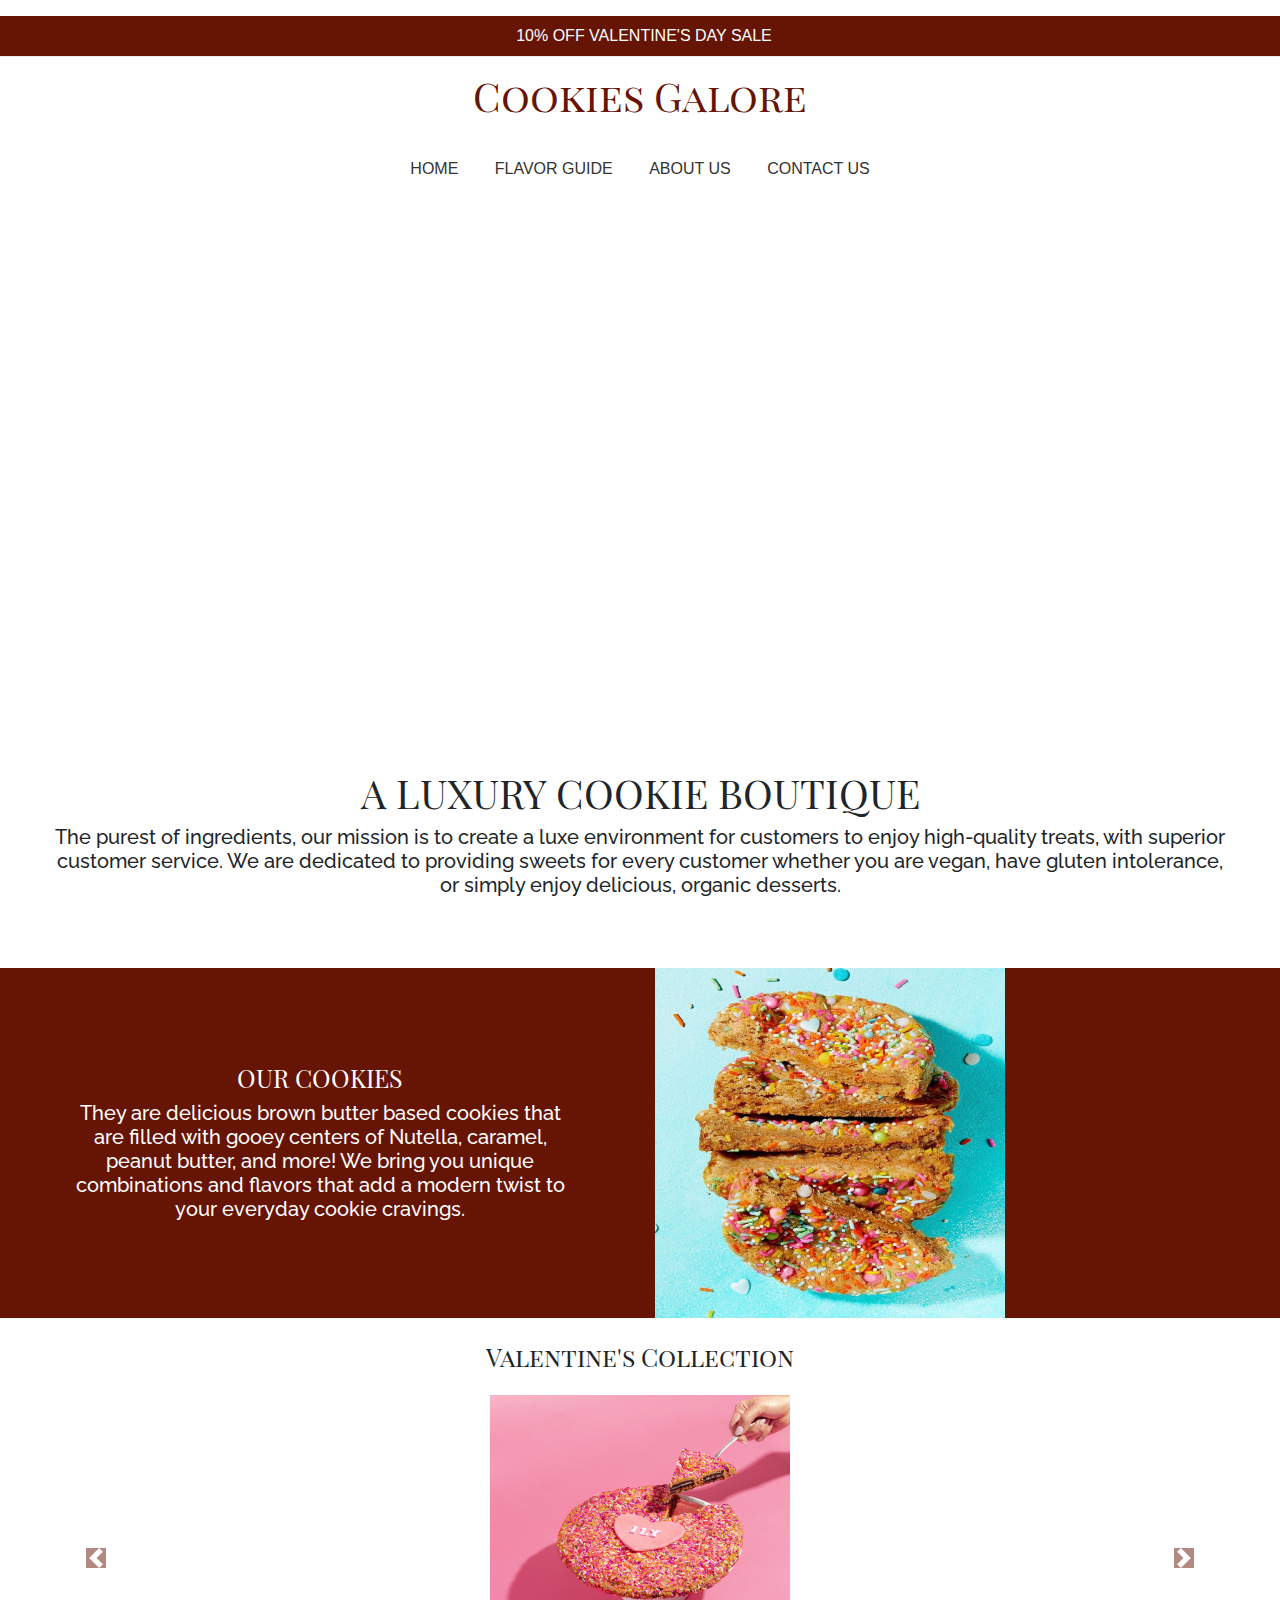
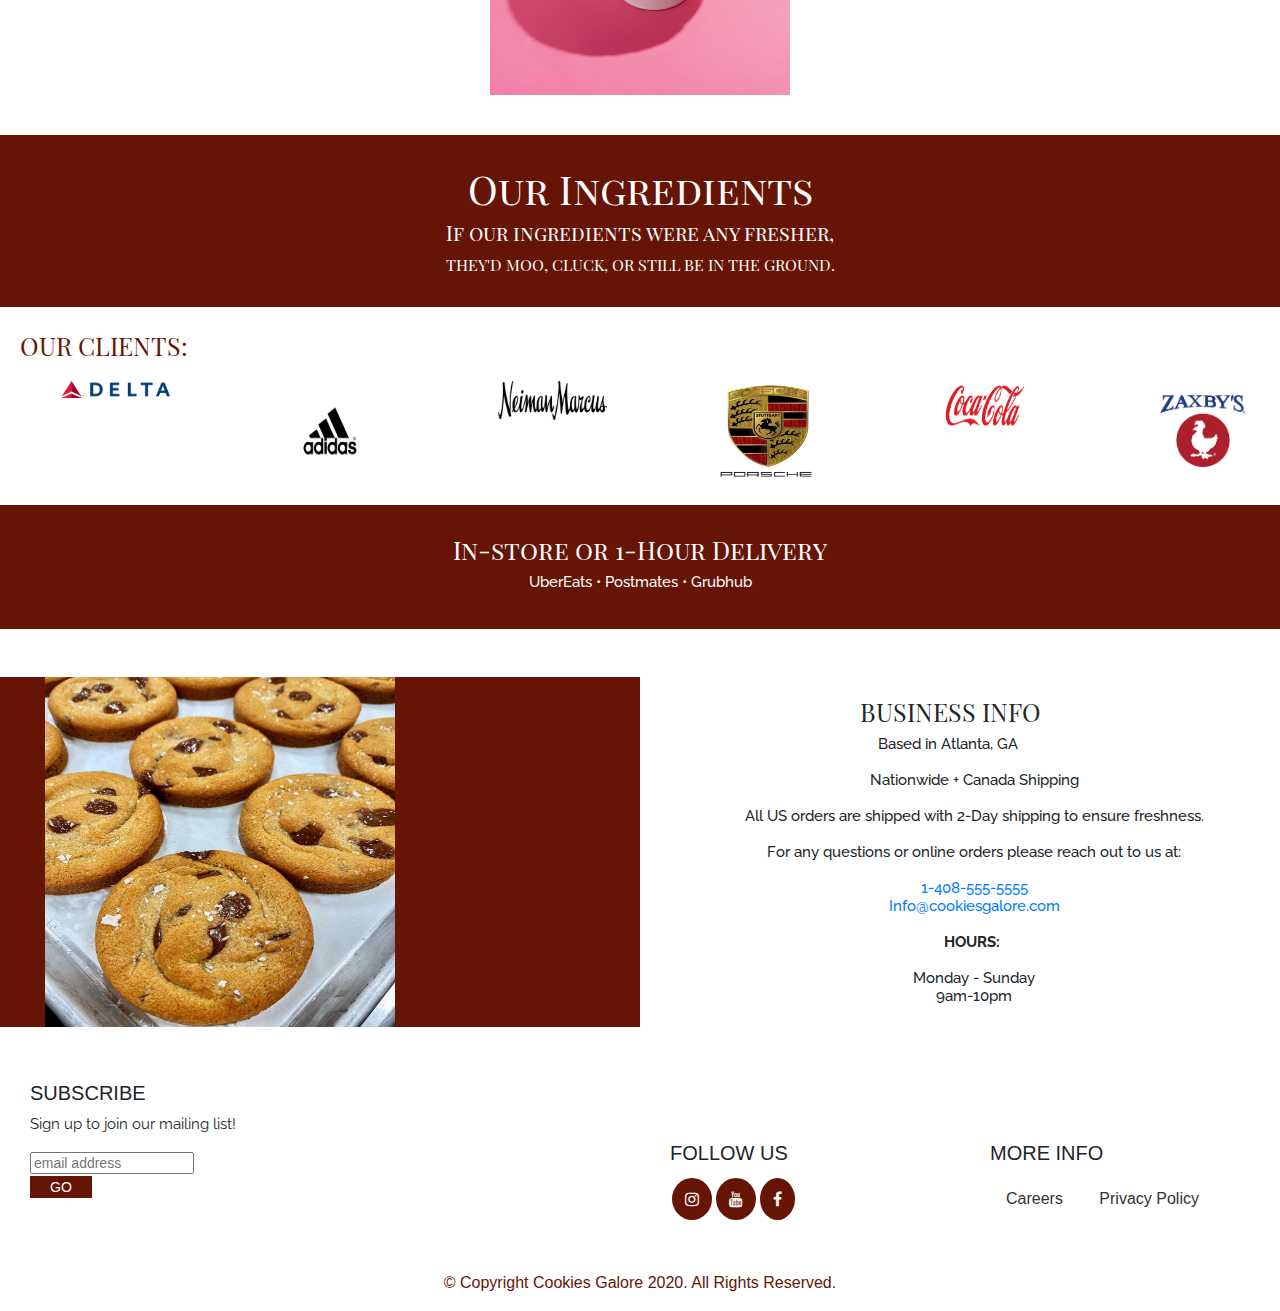
<file: CookiesGalore/index.html>
<html>
    <head>
        <link rel="stylesheet" href="https://stackpath.bootstrapcdn.com/bootstrap/4.4.1/css/bootstrap.min.css" integrity="sha384-Vkoo8x4CGsO3+Hhxv8T/Q5PaXtkKtu6ug5TOeNV6gBiFeWPGFN9MuhOf23Q9Ifjh" crossorigin="anonymous">
        <link rel="stylesheet" type="text/css" href="css/style.css">
        <link href="https://fonts.googleapis.com/css?family=Playfair+Display+SC&display=swap" rel="stylesheet">
        <link rel="stylesheet" href="https://cdnjs.cloudflare.com/ajax/libs/font-awesome/4.7.0/css/font-awesome.min.css">
        <link href="https://fonts.googleapis.com/css?family=Raleway:400,700&display=swap" rel="stylesheet">
        <script src="https:/code.jquery.com/jquery-3.4.1.js" integrity="sha256-WpOohJOqMqqyKL9FccASB9O0KwACQJpFTUBLTYOVvVU=" crossorigin="anonymous"></script>
        <script src="https://ajax.googleapis.com/ajax/libs/jquery/3.4.1/jquery.min.js"></script>
        <script src="https://maxcdn.bootstrapcdn.com/bootstrap/4.4.1/js/bootstrap.min.js"></script>
        <script src="js/script.js"></script>
        <title>Cookies Galore</title>
    </head>
    <body>
      <div class="site-wrap" id="home-section">

        <div class="site-mobile-menu site-navbar-target">
          <div class="site-mobile-menu-header">
            <div class="site-mobile-menu-close mt-3">
              <span class="icon-close2 js-menu-toggle"></span>
            </div>
          </div>
          <div class="site-mobile-menu-body"></div>
        </div>
  
  
        <div class="top-bar">
          <div class="container">
            <div class="row">
              <div class="col-12">
                <a href="flavorguide.html" class=""><span class="mr-2  icon-envelope-open-o"></span> <span class="d-none d-md-inline-block">10% OFF VALENTINE'S DAY SALE</span></a>
              </div>
            </div>
            </div>
            </div>

        <div id="cgtitle">
          </nav><h1><a href="index.html" style="color: #661404;">              
            Cookies Galore
          </a></h1>
        </nav>
        </div>
        <ul>
          <li><a href="index.html">HOME</a></li>
          <li><a href="flavorguide.html">FLAVOR GUIDE</a></li>
          <li class="dropdown">
            <a href="aboutus.html" class="dropbtn">ABOUT US</a>
            <div class="dropdown-content">
              <a href="locations.html">LOCATIONS</a>
              <a href="faq.html">FAQ</a></li>
          <li><a href="contactus.html">CONTACT US</a></li>    
            </div>
        </ul>
        </div>
        </nav>

    <br>
    <div class="parallax"></div>
    <div class="w3-panel" style= "height:200px; font-size:36px; text-align: center; padding-top: 40px; margin-bottom: 25px; padding: 50px 50px;">
        <h1>A LUXURY COOKIE BOUTIQUE</h1><h3 style="font-size: 20px; font-family: Raleway;">The purest of ingredients, our mission is to create a luxe environment for customers to enjoy high-quality treats, with superior customer service. We are dedicated to providing sweets for every customer whether you are vegan, have gluten intolerance, or simply enjoy delicious, organic desserts.</h3>
      </div>


    <div class="col sqs-col-12 span-12">
        <div class="sqs-block spacer-block sqs-block-spacer sized vsize-1" data-block-type="21" id="block-yui_3_17_2_2_1473964568934_11587">
        <div class="sqs-block-content">&nbsp;</div>
        </div><div class="row sqs-row">
        <div class="col sqs-col-10 span-10" id=introbg>
        <div class="sqs-block html-block sqs-block-html" data-block-type="2" id="block-yui_3_17_2_2_1453324303425_83835">
        <div class="sqs-block-content" style="padding: 50px 50px;">
        <h2 style="text-align:center; white-space:pre-wrap; padding-top: 45px;">OUR COOKIES</h2><h3 style="text-align:center;white-space:pre-wrap; font-family: Raleway;">They are delicious brown butter based cookies that are filled with gooey centers of Nutella, caramel, peanut butter, and more! We bring you unique combinations and flavors that add a modern twist to your everyday cookie cravings.</h3>
        </div>
        </div>
        </div>
        <div class="col sqs-col-1 span-1" id="introbg">
        <div class="sqs-block spacer-block sqs-block-spacer sized vsize-1" data-block-type="21" id="block-yui_3_17_2_2_1473964568934_12012">
        <div class="sqs-block-content">
            <img src="img/intropic.jpg" width="350px" height="350px">
        </div>
        </div>
        </div>
        </div>
        <div class="sqs-block spacer-block sqs-block-spacer sized vsize-1" data-block-type="21" id="block-yui_3_17_2_1_1555294651189_7896">
        <div class="sqs-block-content"></div>
        </div>
        </div>
        
        <br>

        <div class="w3-panel" style="text-align: center;">
            <h2 >Valentine's Collection</h2> 
            <div id="myCarousel" class="carousel slide" style="padding: 15px 15px; padding-bottom: 40px;">
            <div class="carousel-inner">
              <div class="carousel-item active">
                <img src="img/vday2.jpg" alt="Cake" width="300" height="300">
              </div>
              <div class="carousel-item">
                <img src="img/vday1.png" alt="Cpack" width="300" height="300">
              </div>
              <div class="carousel-item">
                <img src="img/vday3.jpg" alt="PB" width="300" height="300">
              </div>
            </div>
            <a class="carousel-control-prev" href="#myCarousel">
              <span class="carousel-control-prev-icon" style="background-color: #661404;"></span>
            </a>
            <a class="carousel-control-next" href="#myCarousel">
              <span class="carousel-control-next-icon" style="background-color: #661404;" ></span>
            </a>
          </div>
          </div>
        </div>
          

        <div class="w3-panel" id="ingred">
            <h1 class="p1">Our Ingredients</h1> 
            <h3 class="p2">If our ingredients were any fresher,</h3>
                THEY'D MOO, CLUCK, OR STILL BE IN THE GROUND.
          </div>
  

    <br> 

    <h2 style="color:#661404; font-family: Playfair Display SC; margin-bottom: 20px; padding: 0px 20px;">OUR CLIENTS:</h2>
        <div class="row">
            <div class="column">
              <img src="img/deltalogo.png" alt="deltalogo" style="width: 109px; height: 17px;">
            </div>
            <div class="column">
              <img src="img/alogo.png" alt="alogo" style="width: 100px; height: 100px;">
            </div>
            <div class="column">
                <img src="img/nmlogo.png" alt="mlogo" style="width: 109px; height: 39px;">
              </div>
            <div class="column">
                <img src="img/porlogo.png" alt="porlogo" style="width: 100px; height: 100px;">
            </div>
            <div class="column">
                <img src="img/cocacolalogo.png" alt="cocacolalogo" style="width: 100px; height: 50px;">
            </div>
            <div class="column">
                <img src="img/zlogo.png" alt="zlogo" style="width: 100px; height: 100px;">
            </div>
        </div>
    <br>
        

        <div class="w3-panel" id="ingred">
            <h2>In-store or 1-Hour Delivery</h2>
            <h4>UberEats • Postmates • Grubhub</h4>
          </div>  
    <br>

    <div class="col sqs-col-12 span-12">
        <div class="sqs-block spacer-block sqs-block-spacer sized vsize-1" data-block-type="21" id="block-yui_3_17_2_2_1473964568934_11587">
        <div class="sqs-block-content">&nbsp;</div>
        </div><div class="row sqs-row">
        <div class="col sqs-col-10 span-10" id="introbg">
        <div class="sqs-block html-block sqs-block-html" data-block-type="2" id="block-yui_3_17_2_2_1453324303425_83835">
        <div class="sqs-block-content">
            <img src="img/binfo.jpg" width="350px" height="350px" style="margin-left: 30px;">
        </div>
        </div>
        </div>
        <div class="col sqs-col-1 span-1">
        <div class="sqs-block spacer-block sqs-block-spacer sized vsize-1" data-block-type="21" id="block-yui_3_17_2_2_1473964568934_12012">
        <div class="sqs-block-content" style="text-align: right; margin-right: 20px;">
        <h2 style="text-align:center; white-space:pre-wrap; font-size:25px; padding-top: 20px;">BUSINESS INFO</h2><h3 style="text-align:center;white-space:pre-wrap; font-family: Raleway; font-size: 15px;">Based in Atlanta, GA 

            Nationwide + Canada Shipping
        
            All US orders are shipped with 2-Day shipping to ensure freshness.
            
            For any questions or online orders please reach out to us at:
            
            <a href="tel:1-408-555-5555">1-408-555-5555</a>
            <a href="mailto:cookiesgalore@gmail.com">Info@cookiesgalore.com</a>
            
            <strong>HOURS:</strong> 
            
            Monday - Sunday
            9am-10pm</h3>    
        </div>
        </div>
        </div>
        </div>
        <div class="sqs-block spacer-block sqs-block-spacer sized vsize-1" data-block-type="21" id="block-yui_3_17_2_1_1555294651189_7896">
        <div class="sqs-block-content"></div>
        </div>
        </div>        
     
    </body>

    <footer class="page-footer font-small blue pt-4">
        <div class="container-fluid text-center text-md-left">
          <div class="row">
            <div class="col-md-6 mt-md-0 mt-3" id="ftinfo">
    
              <h5 class="text-uppercase">SUBSCRIBE</h5>
              <p>Sign up to join our mailing list!</p>
             
<div id="mc_embed_signup">
<form action="https://gmail.us20.list-manage.com/subscribe/post?u=ee999fed09344fbc56c66e2a2&amp;id=c4110b6a38" method="post" id="mc-embedded-subscribe-form" name="mc-embedded-subscribe-form" class="validate" target="_blank" novalidate>
    <div id="mc_embed_signup_scroll">
	<input type="email" value="" name="EMAIL" class="email" id="mce-EMAIL" placeholder="email address" required>
    <div style="position: absolute; left: -5000px;" aria-hidden="true"><input type="text" name="b_ee999fed09344fbc56c66e2a2_c4110b6a38" tabindex="-1" value=""></div>
    <div class="clear">
    <input type="submit" value="GO" name="go" id="mc-embedded-subscribe" class="button" style="background-color:#661404; color: white; padding: 3px 20px; border: none; margin-top: 2px;"></div>
    </div>
</form>
</div>

      
            </div>
      
            <hr class="clearfix w-100 d-md-none pb-3">
            <div class="col-md-3 mb-md-0 mb-3" id="ftinfo">
              <h5 class="text-uppercase">Follow Us</h5>
      
              <ul class="list-unstyled">
                <li>
                  <a href="#" class="fa fa-instagram"></a>
                </li>
                <li>
                  <a href="#" class="fa fa-youtube"></a>
                </li>
                <li>
                  <a href="#" class="fa fa-facebook"></a>
                </li>
              </ul>
      
            </div>
            <div class="col-md-3 mb-md-0 mb-3" id="ftinfo">
              <h5 class="text-uppercase">More Info</h5>
      
              <ul class="list-unstyled" id="infocol">
                <li>
                  <a href="mailto:info@cookiesgalore.com">Careers</a>
                </li>
                <li>
                  <a href="#!">Privacy Policy</a>
                </li>
              </ul> 
            </div>
          </div>
        </div>
      
        <div class="footer-copyright text-center py-3" id="copyright">© Copyright Cookies Galore 2020. All Rights Reserved.</a>
        </div>
      
      </footer>
</html>
</file>
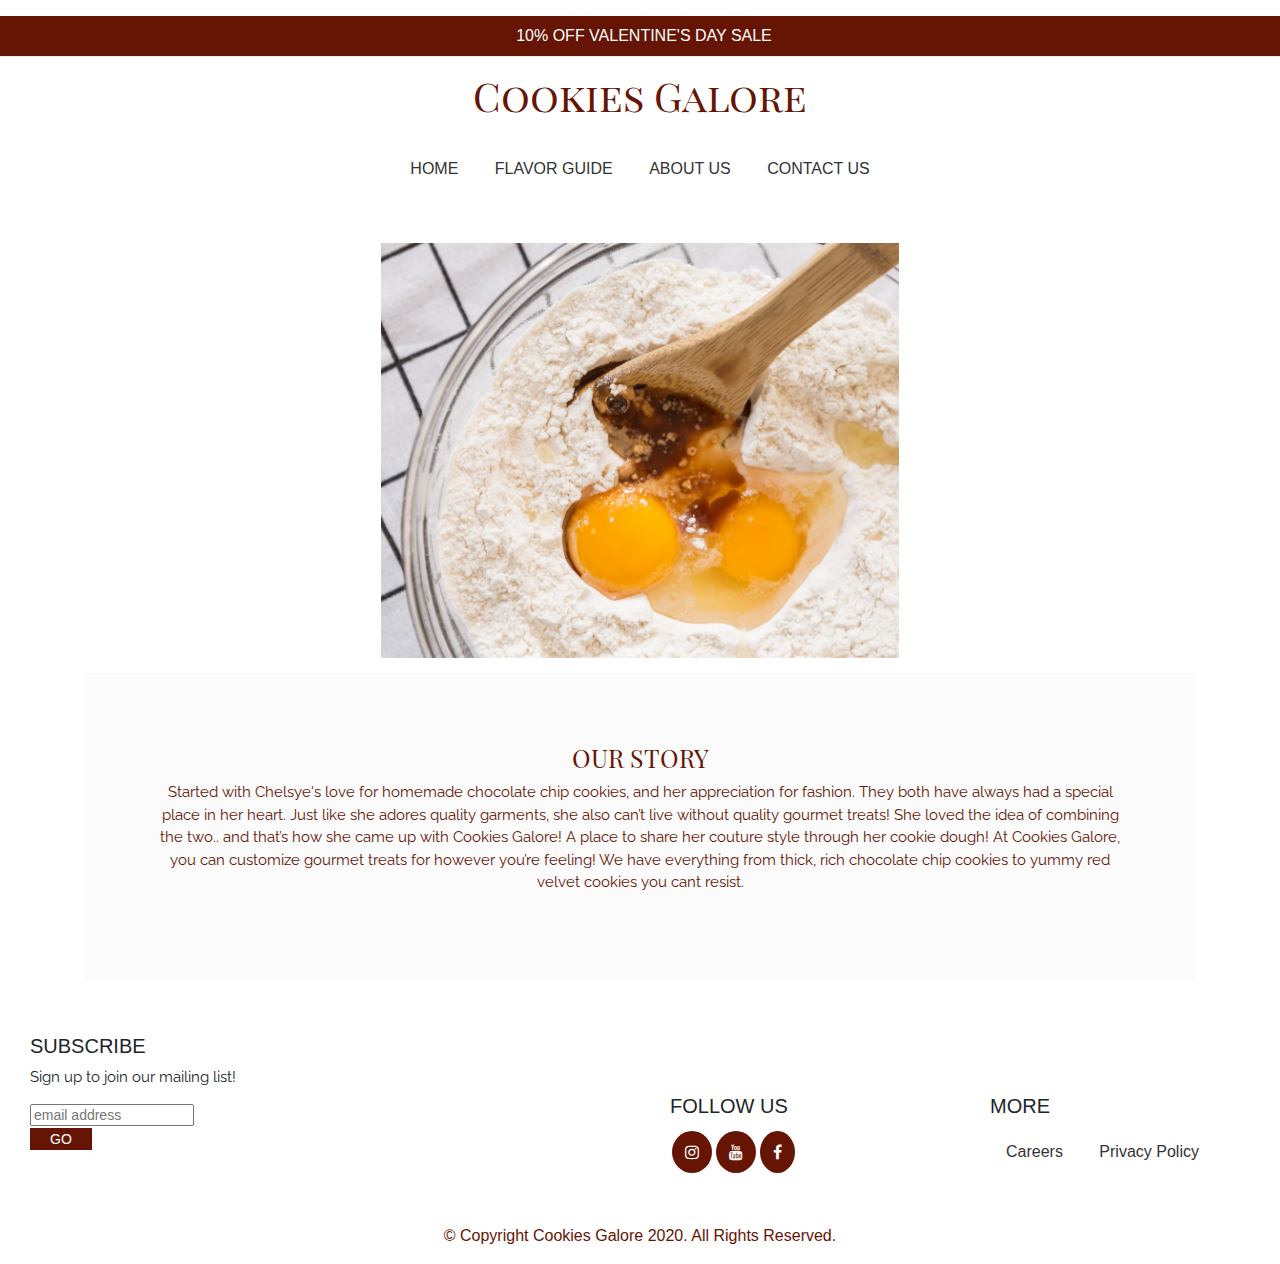
<file: CookiesGalore/aboutus.html>
<html>
    <head>
        <link rel="stylesheet" href="https://stackpath.bootstrapcdn.com/bootstrap/4.4.1/css/bootstrap.min.css" integrity="sha384-Vkoo8x4CGsO3+Hhxv8T/Q5PaXtkKtu6ug5TOeNV6gBiFeWPGFN9MuhOf23Q9Ifjh" crossorigin="anonymous">
        <link rel="stylesheet" type="text/css" href="css/style.css">
        <link href="https://fonts.googleapis.com/css?family=Playfair+Display+SC&display=swap" rel="stylesheet">
        <link rel="stylesheet" href="https://cdnjs.cloudflare.com/ajax/libs/font-awesome/4.7.0/css/font-awesome.min.css">
        <link href="https://fonts.googleapis.com/css?family=Raleway:400,700&display=swap" rel="stylesheet">
        <title>Cookies Galore</title>
    </head>
    <body>
      <div class="site-wrap" id="home-section">

        <div class="site-mobile-menu site-navbar-target">
          <div class="site-mobile-menu-header">
            <div class="site-mobile-menu-close mt-3">
              <span class="icon-close2 js-menu-toggle"></span>
            </div>
          </div>
          <div class="site-mobile-menu-body"></div>
        </div>
  
  
        <div class="top-bar">
          <div class="container">
            <div class="row">
              <div class="col-12">
                <a href="flavorguide.html" class=""><span class="mr-2  icon-envelope-open-o"></span> <span class="d-none d-md-inline-block">10% OFF VALENTINE'S DAY SALE</span></a>
              </div>
            </div>
            </div>
            </div>

        <div id="cgtitle">
          </nav><h1><a href="index.html" style="color: #661404;">              
            Cookies Galore
          </a></h1>
        </nav>
        </div>
        <ul>
          <li><a href="index.html">HOME</a></li>
          <li><a href="flavorguide.html">FLAVOR GUIDE</a></li>
          <li class="dropdown">
            <a href="aboutus.html" class="dropbtn">ABOUT US</a>
            <div class="dropdown-content">
              <a href="locations.html">LOCATIONS</a>
              <a href="faq.html">FAQ</a></li>
          <li><a href="contactus.html">CONTACT US</a></li>    
            </div>
        </ul>
        </div>
        </nav>
    <br>
    <br>
    <div class="container">
      <img src="img/aboutimage.jpg" alt="Snow" style="widows: 770px; height: 430px; padding-bottom: 15px;">
    <div style="color: #661404; padding-top: 45px; background-color: #FBFBFB; padding: 70px 70px;">
     <h2>OUR STORY</h2><p>Started with Chelsye's love for homemade chocolate chip cookies, and her appreciation for fashion. They both have always had a special place in her heart. Just like she adores quality garments, she also can’t live without quality gourmet treats! She loved the idea of combining the two.. and that’s how she came up with Cookies Galore! 

        A place to share her couture style through her cookie dough! At Cookies Galore, you can customize gourmet treats for however you’re feeling! We have everything from thick, rich chocolate chip cookies to yummy red velvet cookies you cant resist.</p>
      </div>
      </div>
  
     
    </body>

    <footer class="page-footer font-small blue pt-4">
        <div class="container-fluid text-center text-md-left">
          <div class="row">
            <div class="col-md-6 mt-md-0 mt-3" id="ftinfo">
    
              <h5 class="text-uppercase">SUBSCRIBE</h5>
              <p>Sign up to join our mailing list!</p>
              <div id="mc_embed_signup">
                <form action="https://gmail.us20.list-manage.com/subscribe/post?u=ee999fed09344fbc56c66e2a2&amp;id=c4110b6a38" method="post" id="mc-embedded-subscribe-form" name="mc-embedded-subscribe-form" class="validate" target="_blank" novalidate>
                    <div id="mc_embed_signup_scroll">
                  <input type="email" value="" name="EMAIL" class="email" id="mce-EMAIL" placeholder="email address" required>
                    <div style="position: absolute; left: -5000px;" aria-hidden="true"><input type="text" name="b_ee999fed09344fbc56c66e2a2_c4110b6a38" tabindex="-1" value=""></div>
                    <div class="clear">
                    <input type="submit" value="GO" name="go" id="mc-embedded-subscribe" class="button" style="background-color:#661404; color: white; padding: 3px 20px; border: none; margin-top: 2px;"></div>
                    </div>
                </form>
                </div>
            </div>
      
            <hr class="clearfix w-100 d-md-none pb-3">
            <div class="col-md-3 mb-md-0 mb-3" id="ftinfo">
              <h5 class="text-uppercase">Follow Us</h5>
      
              <ul class="list-unstyled">
                <li>
                  <a href="#" class="fa fa-instagram"></a>
                </li>
                <li>
                  <a href="#" class="fa fa-youtube"></a>
                </li>
                <li>
                  <a href="#" class="fa fa-facebook"></a>
                </li>
              </ul>
      
            </div>
            <div class="col-md-3 mb-md-0 mb-3" id="ftinfo">
              <h5 class="text-uppercase">More</h5>
      
              <ul class="list-unstyled" id="infocol">
                <li>
                  <a href="mailto:cookiesgalore@gmail.com">Careers</a>
                </li>
                <li>
                  <a href="#!">Privacy Policy</a>
                </li>
              </ul> 
            </div>
          </div>
        </div>
      
        <div class="footer-copyright text-center py-3" id="copyright">© Copyright Cookies Galore 2020. All Rights Reserved.</a>
        </div>
      
      </footer>
</html>
</file>
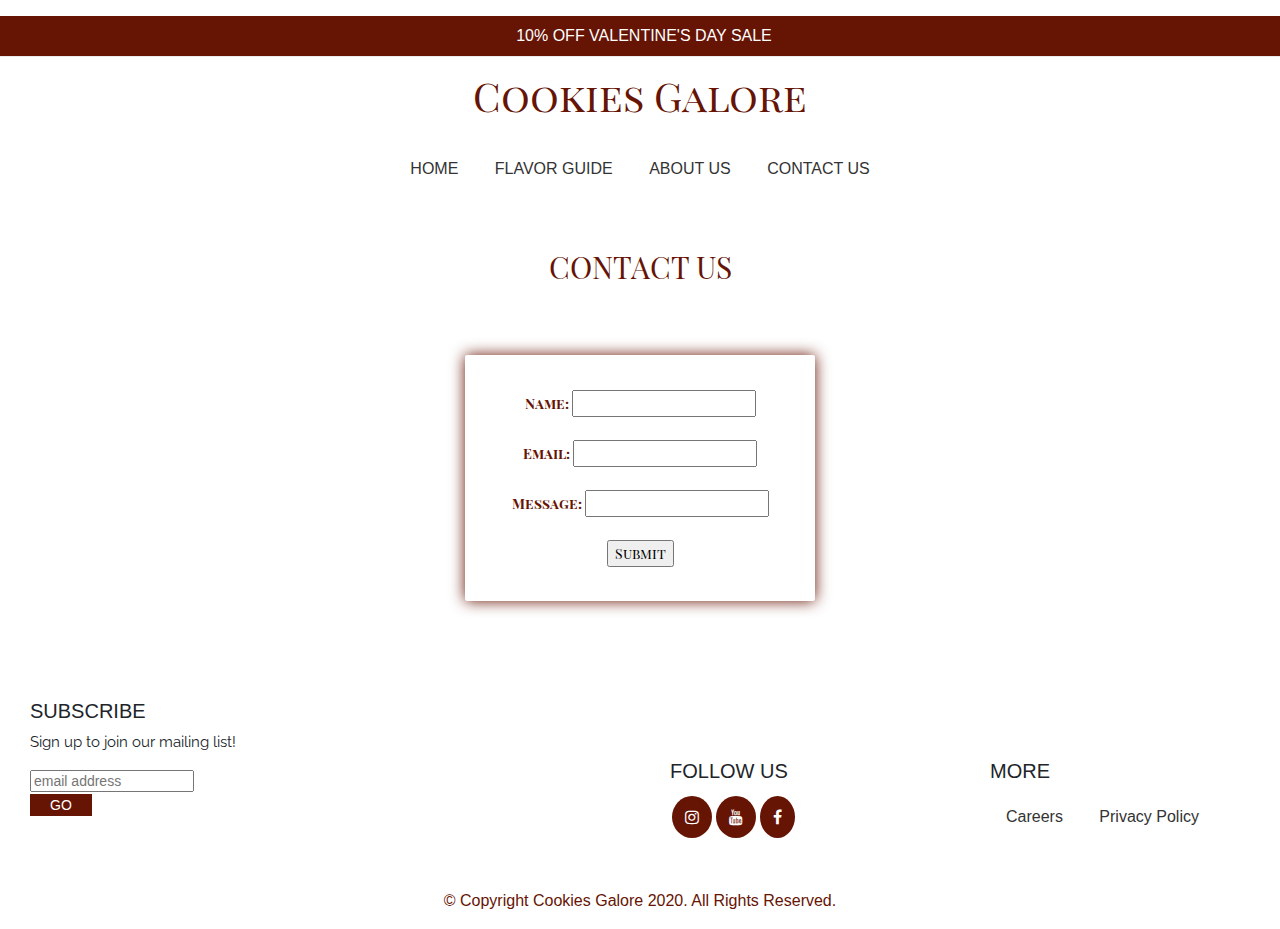
<file: CookiesGalore/contactus.html>
<html>
    <head>
        <link rel="stylesheet" href="https://stackpath.bootstrapcdn.com/bootstrap/4.4.1/css/bootstrap.min.css" integrity="sha384-Vkoo8x4CGsO3+Hhxv8T/Q5PaXtkKtu6ug5TOeNV6gBiFeWPGFN9MuhOf23Q9Ifjh" crossorigin="anonymous">
        <link rel="stylesheet" type="text/css" href="css/style.css">
        <link href="https://fonts.googleapis.com/css?family=Playfair+Display+SC&display=swap" rel="stylesheet">
        <link rel="stylesheet" href="https://cdnjs.cloudflare.com/ajax/libs/font-awesome/4.7.0/css/font-awesome.min.css">
        <link href="https://fonts.googleapis.com/css?family=Raleway:400,700&display=swap" rel="stylesheet">
        <script src="js/script.js"></script>
        <title>Cookies Galore</title>
    </head>
    <body>
      <div class="site-wrap" id="home-section">

        <div class="site-mobile-menu site-navbar-target">
          <div class="site-mobile-menu-header">
            <div class="site-mobile-menu-close mt-3">
              <span class="icon-close2 js-menu-toggle"></span>
            </div>
          </div>
          <div class="site-mobile-menu-body"></div>
        </div>
  
  
        <div class="top-bar">
          <div class="container">
            <div class="row">
              <div class="col-12">
                <a href="flavorguide.html" class=""><span class="mr-2  icon-envelope-open-o"></span> <span class="d-none d-md-inline-block">10% OFF VALENTINE'S DAY SALE</span></a>
              </div>
            </div>
            </div>
            </div>

        <div id="cgtitle">
          </nav><h1><a href="index.html" style="color: #661404;">              
            Cookies Galore
          </a></h1>
        </nav>
        </div>
        <ul>
          <li><a href="index.html">HOME</a></li>
          <li><a href="flavorguide.html">FLAVOR GUIDE</a></li>
          <li class="dropdown">
            <a href="aboutus.html" class="dropbtn">ABOUT US</a>
            <div class="dropdown-content">
              <a href="locations.html">LOCATIONS</a>
              <a href="faq.html">FAQ</a></li>
          <li><a href="contactus.html">CONTACT US</a></li>    
            </div>
        </ul>
        </div>
        </nav>
    <br>
    <div class="maincontactus">
    <h1 style="padding: 50px 50px; text-align: center; position: center; padding-top: 10px; color: #661404; font-size: 30px;">CONTACT US</h1>
    <div class="contactus">
    <form name="myForm" action="/action_page.php" onsubmit="return validateForm()" method="post">
      <div style="padding-bottom: 2px; text-align: center; padding-top: 15px;">
      Name: <input type="text" name="fname">
      </div>
      <br>
      <div style="padding-bottom: 2px; text-align: center;">
      Email: <input type="text" name="email">
      </div>
      <br>
      <div style="padding-bottom: 2px; text-align: center;">
      Message: <input type="text" name="message">
      </div>
      <br>
      <div style="text-align: center;">
      <input type="submit" value="Submit">
      </div>
    </form>
    </div>
    </div>
    <br>
     
    </body>

    <footer class="page-footer font-small blue pt-4">
        <div class="container-fluid text-center text-md-left">
          <div class="row">
            <div class="col-md-6 mt-md-0 mt-3" id="ftinfo">
    
              <h5 class="text-uppercase">SUBSCRIBE</h5>
              <p>Sign up to join our mailing list!</p>
              <div id="mc_embed_signup">
                <form action="https://gmail.us20.list-manage.com/subscribe/post?u=ee999fed09344fbc56c66e2a2&amp;id=c4110b6a38" method="post" id="mc-embedded-subscribe-form" name="mc-embedded-subscribe-form" class="validate" target="_blank" novalidate>
                    <div id="mc_embed_signup_scroll">
                  <input type="email" value="" name="EMAIL" class="email" id="mce-EMAIL" placeholder="email address" required>
                    <div style="position: absolute; left: -5000px;" aria-hidden="true"><input type="text" name="b_ee999fed09344fbc56c66e2a2_c4110b6a38" tabindex="-1" value=""></div>
                    <div class="clear">
                    <input type="submit" value="GO" name="go" id="mc-embedded-subscribe" class="button" style="background-color:#661404; color: white; padding: 3px 20px; border: none; margin-top: 2px;"></div>
                    </div>
                </form>
                </div> 
            </div>
      
            <hr class="clearfix w-100 d-md-none pb-3">
            <div class="col-md-3 mb-md-0 mb-3" id="ftinfo">
              <h5 class="text-uppercase">Follow Us</h5>
      
              <ul class="list-unstyled">
                <li>
                  <a href="#" class="fa fa-instagram"></a>
                </li>
                <li>
                  <a href="#" class="fa fa-youtube"></a>
                </li>
                <li>
                  <a href="#" class="fa fa-facebook"></a>
                </li>
              </ul>
      
            </div>
            <div class="col-md-3 mb-md-0 mb-3" id="ftinfo">
              <h5 class="text-uppercase">More</h5>
      
              <ul class="list-unstyled" id="infocol">
                <li>
                  <a href="mailto:cookiesgalore@gmail.com">Careers</a>
                </li>
                <li>
                  <a href="#!">Privacy Policy</a>
                </li>
              </ul> 
            </div>
          </div>
        </div>
      
        <div class="footer-copyright text-center py-3" id="copyright">© Copyright Cookies Galore 2020. All Rights Reserved.</a>
        </div>
      
      </footer>
</html>
</file>
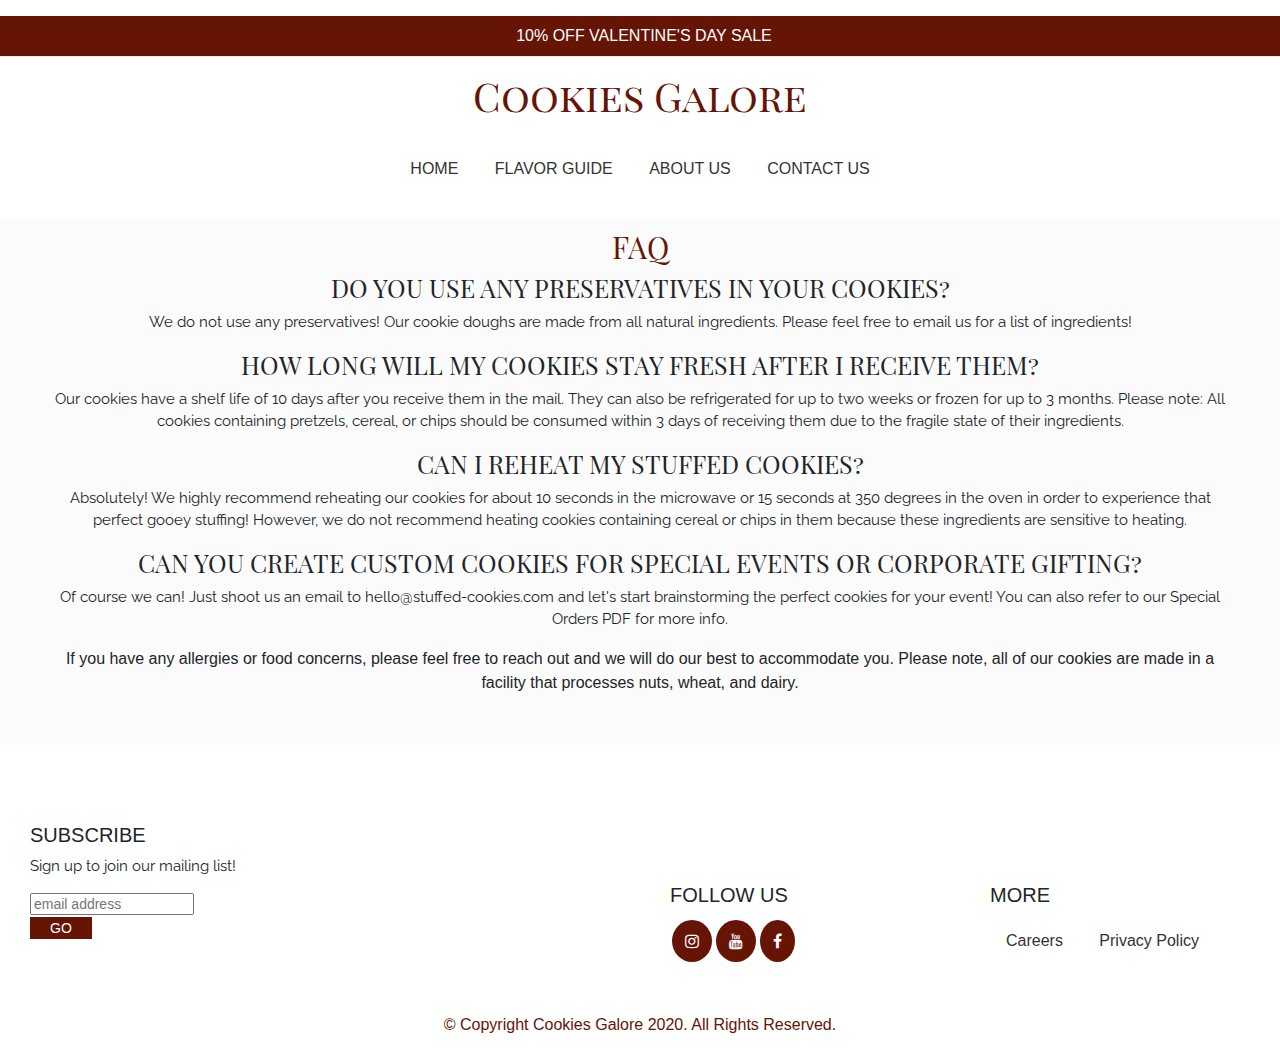
<file: CookiesGalore/faq.html>
<html>
    <head>
        <link rel="stylesheet" href="https://stackpath.bootstrapcdn.com/bootstrap/4.4.1/css/bootstrap.min.css" integrity="sha384-Vkoo8x4CGsO3+Hhxv8T/Q5PaXtkKtu6ug5TOeNV6gBiFeWPGFN9MuhOf23Q9Ifjh" crossorigin="anonymous">
        <link rel="stylesheet" type="text/css" href="css/style.css">
        <link href="https://fonts.googleapis.com/css?family=Playfair+Display+SC&display=swap" rel="stylesheet">
        <link rel="stylesheet" href="https://cdnjs.cloudflare.com/ajax/libs/font-awesome/4.7.0/css/font-awesome.min.css">
        <link href="https://fonts.googleapis.com/css?family=Raleway:400,700&display=swap" rel="stylesheet">
        <title>Cookies Galore</title>
    </head>
    <body>
      <div class="site-wrap" id="home-section">

        <div class="site-mobile-menu site-navbar-target">
          <div class="site-mobile-menu-header">
            <div class="site-mobile-menu-close mt-3">
              <span class="icon-close2 js-menu-toggle"></span>
            </div>
          </div>
          <div class="site-mobile-menu-body"></div>
        </div>
  
  
        <div class="top-bar">
          <div class="container">
            <div class="row">
              <div class="col-12">
                <a href="flavorguide.html" class=""><span class="mr-2  icon-envelope-open-o"></span> <span class="d-none d-md-inline-block">10% OFF VALENTINE'S DAY SALE</span></a>
              </div>
            </div>
            </div>
            </div>

        <div id="cgtitle">
          </nav><h1><a href="index.html" style="color: #661404;">              
            Cookies Galore
          </a></h1>
        </nav>
        </div>
        <ul>
          <li><a href="index.html">HOME</a></li>
          <li><a href="flavorguide.html">FLAVOR GUIDE</a></li>
          <li class="dropdown">
            <a href="aboutus.html" class="dropbtn">ABOUT US</a>
            <div class="dropdown-content">
              <a href="locations.html">LOCATIONS</a>
              <a href="faq.html">FAQ</a></li>
          <li><a href="contactus.html">CONTACT US</a></li>    
            </div>
        </ul>
        </div>
        </nav>
    <br>

    <div style="padding: 50px 50px; text-align: center; position: center; padding-top: 10px; background-color: #FBFBFB;">
    <h1 style="color: #661404; font-size: 30px;">FAQ</h1>
    <h2>DO YOU USE ANY PRESERVATIVES IN YOUR COOKIES?</h2>
    <p>We do not use any preservatives! Our cookie doughs are made from all natural ingredients. Please feel free to email us for a list of ingredients!</p>
    <h2>HOW LONG WILL MY COOKIES STAY FRESH AFTER I RECEIVE THEM?</h2>
    <p>Our cookies have a shelf life of 10 days after you receive them in the mail. They can also be refrigerated for up to two weeks or frozen for up to 3 months. Please note: All cookies containing pretzels, cereal, or chips should be consumed within 3 days of receiving them due to the fragile state of their ingredients.</p>
    <h2>CAN I REHEAT MY STUFFED COOKIES?</h2>
    <p>Absolutely! We highly recommend reheating our cookies for about 10 seconds in the microwave or 15 seconds at 350 degrees in the oven in order to experience that perfect gooey stuffing! However, we do not recommend heating cookies containing  cereal or chips in them because these ingredients are sensitive to heating.</p> 
     
    <h2>CAN YOU CREATE CUSTOM COOKIES FOR SPECIAL EVENTS OR CORPORATE GIFTING?</h2>
    <p>Of course we can! Just shoot us an email to hello@stuffed-cookies.com and let's start brainstorming the perfect cookies for your event! You can also refer to our Special Orders PDF for more info.</p>

    If you have any allergies or food concerns, please feel free to reach out and we will do our best to accommodate you. Please note, all of our cookies are made in a facility that processes nuts, wheat, and dairy. 
    </div>
    <br>
     
    </body>

    <footer class="page-footer font-small blue pt-4">
        <div class="container-fluid text-center text-md-left">
          <div class="row">
            <div class="col-md-6 mt-md-0 mt-3" id="ftinfo">
    
              <h5 class="text-uppercase">SUBSCRIBE</h5>
              <p>Sign up to join our mailing list!</p>
              <div id="mc_embed_signup">
                <form action="https://gmail.us20.list-manage.com/subscribe/post?u=ee999fed09344fbc56c66e2a2&amp;id=c4110b6a38" method="post" id="mc-embedded-subscribe-form" name="mc-embedded-subscribe-form" class="validate" target="_blank" novalidate>
                    <div id="mc_embed_signup_scroll">
                  <input type="email" value="" name="EMAIL" class="email" id="mce-EMAIL" placeholder="email address" required>
                    <div style="position: absolute; left: -5000px;" aria-hidden="true"><input type="text" name="b_ee999fed09344fbc56c66e2a2_c4110b6a38" tabindex="-1" value=""></div>
                    <div class="clear">
                    <input type="submit" value="GO" name="go" id="mc-embedded-subscribe" class="button" style="background-color:#661404; color: white; padding: 3px 20px; border: none; margin-top: 2px;"></div>
                    </div>
                </form>
                </div>
      
            </div>
      
            <hr class="clearfix w-100 d-md-none pb-3">
            <div class="col-md-3 mb-md-0 mb-3" id="ftinfo">
              <h5 class="text-uppercase">Follow Us</h5>
      
              <ul class="list-unstyled">
                <li>
                  <a href="#" class="fa fa-instagram"></a>
                </li>
                <li>
                  <a href="#" class="fa fa-youtube"></a>
                </li>
                <li>
                  <a href="#" class="fa fa-facebook"></a>
                </li>
              </ul>
      
            </div>
            <div class="col-md-3 mb-md-0 mb-3" id="ftinfo">
              <h5 class="text-uppercase">More</h5>
      
              <ul class="list-unstyled" id="infocol">
                <li>
                  <a href="mailto:cookiesgalore@gmail.com">Careers</a>
                </li>
                <li>
                  <a href="#!">Privacy Policy</a>
                </li>
              </ul> 
            </div>
          </div>
        </div>
      
        <div class="footer-copyright text-center py-3" id="copyright">© Copyright Cookies Galore 2020. All Rights Reserved.</a>
        </div>
      
      </footer>
</html>
</file>
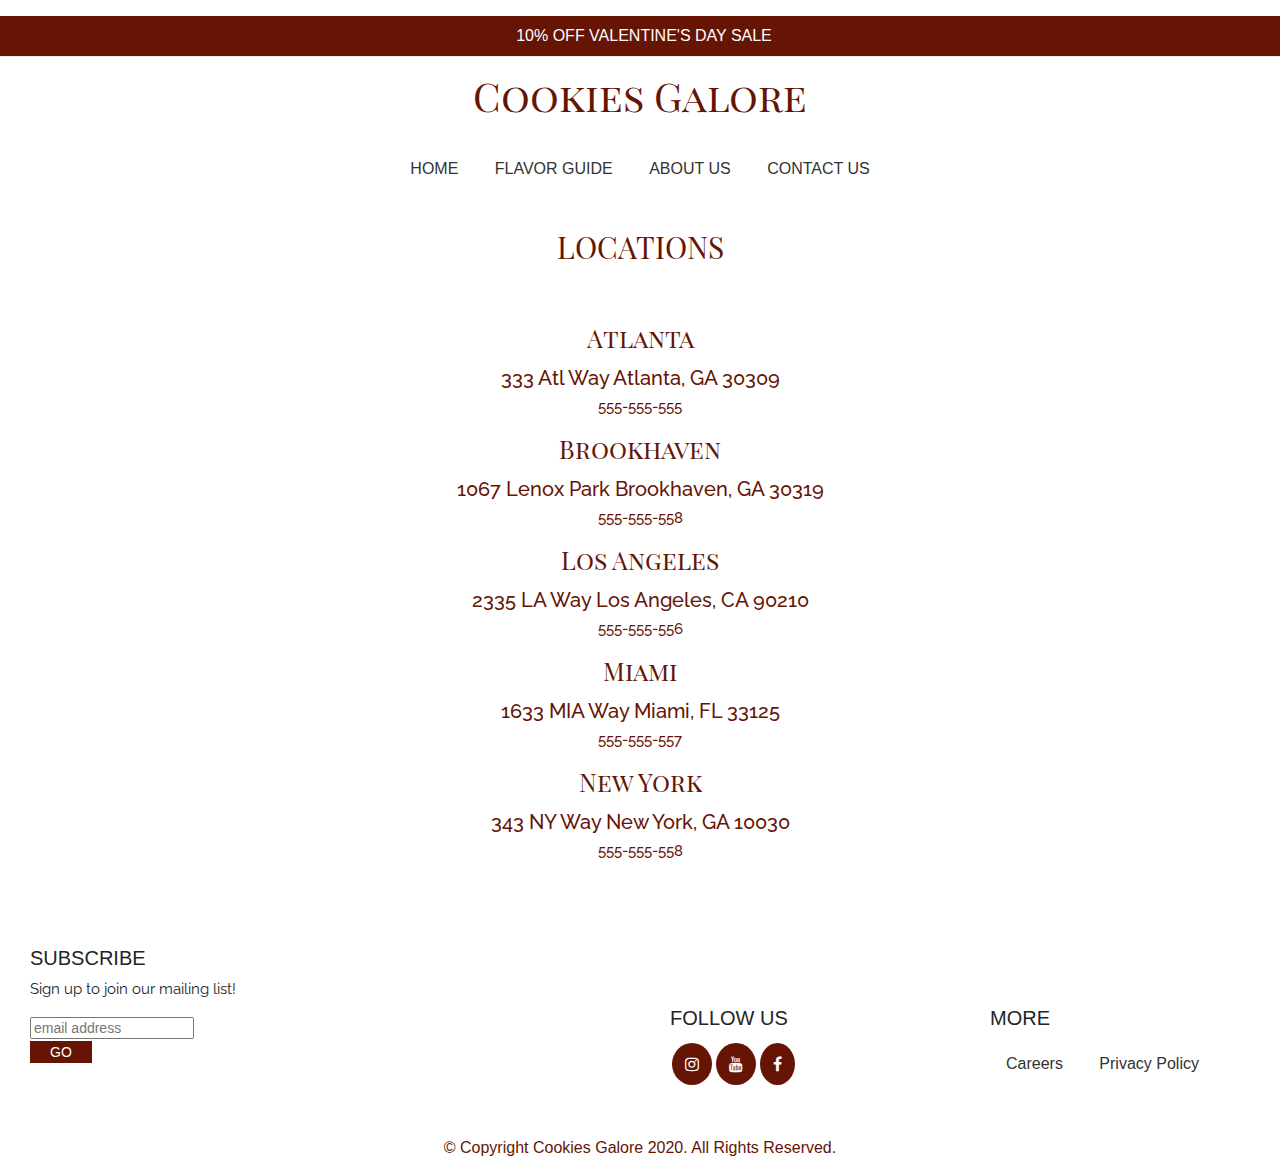
<file: CookiesGalore/locations.html>
<html>
    <head>
        <link rel="stylesheet" href="https://stackpath.bootstrapcdn.com/bootstrap/4.4.1/css/bootstrap.min.css" integrity="sha384-Vkoo8x4CGsO3+Hhxv8T/Q5PaXtkKtu6ug5TOeNV6gBiFeWPGFN9MuhOf23Q9Ifjh" crossorigin="anonymous">
        <link rel="stylesheet" type="text/css" href="css/style.css">
        <link href="https://fonts.googleapis.com/css?family=Playfair+Display+SC&display=swap" rel="stylesheet">
        <link rel="stylesheet" href="https://cdnjs.cloudflare.com/ajax/libs/font-awesome/4.7.0/css/font-awesome.min.css">
        <link href="https://fonts.googleapis.com/css?family=Raleway:400,700&display=swap" rel="stylesheet">
        <title>Cookies Galore</title>
    </head>
    <body>
      <div class="site-wrap" id="home-section">

        <div class="site-mobile-menu site-navbar-target">
          <div class="site-mobile-menu-header">
            <div class="site-mobile-menu-close mt-3">
              <span class="icon-close2 js-menu-toggle"></span>
            </div>
          </div>
          <div class="site-mobile-menu-body"></div>
        </div>
  
  
        <div class="top-bar">
          <div class="container">
            <div class="row">
              <div class="col-12">
                <a href="flavorguide.html" class=""><span class="mr-2  icon-envelope-open-o"></span> <span class="d-none d-md-inline-block">10% OFF VALENTINE'S DAY SALE</span></a>
              </div>
            </div>
            </div>
            </div>

        <div id="cgtitle">
          </nav><h1><a href="index.html" style="color: #661404;">              
            Cookies Galore
          </a></h1>
        </nav>
        </div>
        <ul>
          <li><a href="index.html">HOME</a></li>
          <li><a href="flavorguide.html">FLAVOR GUIDE</a></li>
          <li class="dropdown">
            <a href="aboutus.html" class="dropbtn">ABOUT US</a>
            <div class="dropdown-content">
              <a href="locations.html">LOCATIONS</a>
              <a href="faq.html">FAQ</a></li>
          <li><a href="contactus.html">CONTACT US</a></li>    
            </div>
        </ul>
        </div>
        </nav>
    <br>
    <h1 style="padding: 50px 50px; text-align: center; position: center; padding-top: 10px; color: #661404; font-size: 30px;">LOCATIONS</h1>
        <ul style="list-style-type:square; color: #661404;">
          <li><h2 style="padding-bottom: 5px;">Atlanta</h2>
          <h3 style="font-family: 'Raleway';">333 Atl Way Atlanta, GA 30309</h3>
          <h4 style="font-family: 'Raleway';">555-555-555</h4>
          </li>

          <li><h2 style="padding-top: 10px; padding-bottom: 5px">Brookhaven</h2></li>
          <h3 style="font-family: 'Raleway';">1067 Lenox Park Brookhaven, GA 30319</h3>
          <h4 style="font-family: 'Raleway';">555-555-558</h4>

          <li><h2 style="padding-top: 10px; padding-bottom: 5px">Los Angeles</h2></li>
          <h3 style="font-family: 'Raleway';">2335 LA Way Los Angeles, CA 90210</h3>
          <h4 style="font-family: 'Raleway';">555-555-556</h4>

          <li><h2 style="padding-top: 10px; padding-bottom: 5px">Miami</h2></li>
          <h3 style="font-family: 'Raleway';">1633 MIA Way Miami, FL 33125</h3>
          <h4 style="font-family: 'Raleway';">555-555-557</h4>

          <li><h2 style="padding-top: 10px; padding-bottom: 5px">New York</h2></li>
          <h3 style="font-family: 'Raleway';">343 NY Way New York, GA 10030</h3>
          <h4 style="font-family: 'Raleway';">555-555-558</h4>

        </ul>
    <br>

    </body>

    <footer class="page-footer font-small blue pt-4">
        <div class="container-fluid text-center text-md-left">
          <div class="row">
            <div class="col-md-6 mt-md-0 mt-3" id="ftinfo">
    
              <h5 class="text-uppercase">SUBSCRIBE</h5>
              <p>Sign up to join our mailing list!</p>
              <div id="mc_embed_signup">
                <form action="https://gmail.us20.list-manage.com/subscribe/post?u=ee999fed09344fbc56c66e2a2&amp;id=c4110b6a38" method="post" id="mc-embedded-subscribe-form" name="mc-embedded-subscribe-form" class="validate" target="_blank" novalidate>
                    <div id="mc_embed_signup_scroll">
                  <input type="email" value="" name="EMAIL" class="email" id="mce-EMAIL" placeholder="email address" required>
                    <div style="position: absolute; left: -5000px;" aria-hidden="true"><input type="text" name="b_ee999fed09344fbc56c66e2a2_c4110b6a38" tabindex="-1" value=""></div>
                    <div class="clear">
                    <input type="submit" value="GO" name="go" id="mc-embedded-subscribe" class="button" style="background-color:#661404; color: white; padding: 3px 20px; border: none; margin-top: 2px;"></div>
                    </div>
                </form>
                </div>
            </div>
      
            <hr class="clearfix w-100 d-md-none pb-3">
            <div class="col-md-3 mb-md-0 mb-3" id="ftinfo">
              <h5 class="text-uppercase">Follow Us</h5>
      
              <ul class="list-unstyled">
                <li>
                  <a href="#" class="fa fa-instagram"></a>
                </li>
                <li>
                  <a href="#" class="fa fa-youtube"></a>
                </li>
                <li>
                  <a href="#" class="fa fa-facebook"></a>
                </li>
              </ul>
      
            </div>
            <div class="col-md-3 mb-md-0 mb-3" id="ftinfo">
              <h5 class="text-uppercase">More</h5>
      
              <ul class="list-unstyled" id="infocol">
                <li>
                  <a href="mailto:cookiesgalore@gmail.com">Careers</a>
                </li>
                <li>
                  <a href="#!">Privacy Policy</a>
                </li>
              </ul> 
            </div>
          </div>
        </div>
      
        <div class="footer-copyright text-center py-3" id="copyright">© Copyright Cookies Galore 2020. All Rights Reserved.</a>
        </div>
      
      </footer>
</html>
</file>
<file: CookiesGalore/css/style.css>
.site-section {
    padding: 2.5em 0; }
    @media (min-width: 768px) {
      .site-section {
        padding: 5em 0; } }
    .site-section.site-section-sm {
      padding: 4em 0; }
.top-bar {
    padding: .5rem 0;
    background: #661404;
    text-align: center;
}
    .top-bar a {
      color: white; }
.top-bar {
        border-bottom: 1px solid #e9ecef !important; }
#cgtitle {
    text-align: center;
    font-family: 'Playfair Display SC', serif;
    padding: 15px 20px;
    font-size: 38px;
}
#cgtitle a:hover {
    text-decoration: none;
}
ul {
    list-style-type: none;
    margin: 0;
    padding: 0;
    overflow: visible;
    background-color: white;
    text-align: center;
}
li {
    display: inline;
}
li a, .dropbtn {
    display: inline-block;
    color: #333;
    text-align: center;
    padding: 14px 16px;
    text-decoration: none;
}
li a:hover, .dropdown:hover .dropbtn {
    color: red;
    text-decoration: none;
}
li.dropdown {
    display: inline-block;
}
  
.dropdown-content {
    display: none;
    position: absolute;
    background-color: #f9f9f9;
    min-width: 160px;
    box-shadow: 0px 8px 16px 0px rgba(0,0,0,0.2);
    z-index: 1;
}
  
.dropdown-content a {
    color: black;
    padding: 12px 16px;
    text-decoration: none;
    display: block;
    text-align: left;
}
  
.dropdown-content a:hover {background-color: #f1f1f1;}
  
.dropdown:hover .dropdown-content {
    display: block;
}
h1 {
    font-family: 'Playfair Display SC';
}
h2 {
    font-family: 'Playfair Display SC', serif;
    font-size: 25px;
}
h3 {
    font-family: 'Playfair Display SC' serif;
    font-size: 20px;
}
h4 {
    font-family: 'Raleway';
    font-size: 15px;
}
p {
    font-family: 'Raleway';
    font-size: 15px;
}
#introbg {
    background-color: #661404;
    color: white;
}
#ingred {
    background-color: #661404;
    color: white;
    text-align: center;
    padding: 30px 30px;
    font-family: 'Playfair Display SC';
}
.container {
    position: relative;
    text-align: center;
    color: white;
    
  }
.centered {
    position: absolute;
    top: 50%;
    left: 50%;
    transform: translate(-50%, -50%);
  }
.maincontactus {
    width:960px;
    margin:20px auto;
    font-family: 'Playfair Display SC', serif; 
    color: #661404;
}

.contactus {
    border-radius:2px;
    padding:20px 30px;
    box-shadow:0 0 15px;
    font-size:14px;
    font-weight:bold;
    width:350px;
    margin:20px auto;
    justify-content: center;
}
.fa-youtube {
    background: #661404;
    color: white;
  }
  
.fa-instagram {
    background: #661404;
    color: white;
}
.fa-facebook {
    background: #661404;
    color: white;
  }
.fa {
    padding: 13px 13px;
    font-size: 75px;
    text-align: center;
    text-decoration: none;
    border-radius: 55%;
    float: left;
    margin: 5px 2px;
  }
  .fa:hover {
    color: red;  
    text-decoration: none;
  }
  #infocol {
      float: left;
  }
  #ftinfo {
    padding: 30px;
    margin-top: 60px;
  }
.column {
    margin: 0px auto;
    width: 5%;
    padding-right: 50px;
  }
  .parallax {

    background-image: url(https://i.imgur.com/zzaI7cM.png);
  

    min-height: 500px; 
  
    background-attachment: fixed;
    background-position: center;
    background-repeat: no-repeat;
    background-size: cover;
  }
  
  #mc_embed_signup {
      background:#fff; 
      clear:left; 
      font:14px Helvetica,Arial,sans-serif; 
    }
#copyright {
    background-color: white;
    color: #661404;
}
</file>
